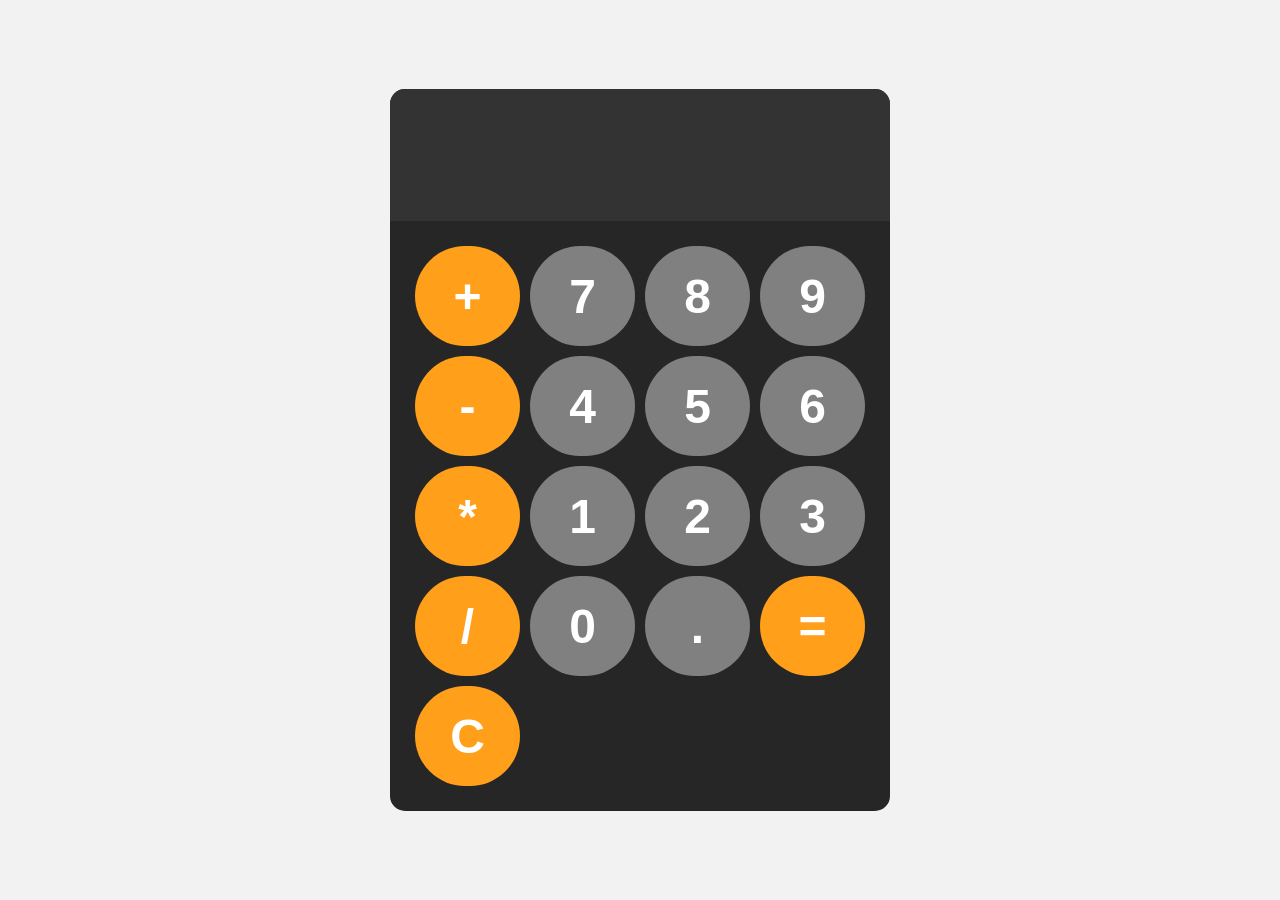
<file: web-design/calculator-app/index.html>
<!-- an index file that contains the core structure and content for the web-page -->

<!DOCTYPE html> <!-- tells the browser that the file uses modern HTML5 -->

<html lang="en"> <!-- specifies the language of the document -->

<head> <!-- stored information about the web-page that is not displayed on the web-page -->

    <meta charset="UTF-8"> <!-- tells the web-page to use UTF-8 encoding supporting letters, numbers, symbols, emojis, and characters from different languages -->

    <meta name="viewport" content="width=device-width, initial-scale=1.0"> <!-- helps the web-page display properly on different devices -->

    <title>Document</title> <!-- controls the title of the web-page displayed in the browser tab -->

    <link rel="stylesheet" href="styles.css"> <!-- links the stylesheet to the web-page -->

</head>

<body> <!-- contains everything that is displayed on the web-page -->

    <!-- the body uses div elements which are general-purpose grouping elements for styling web-pages -->

    <div id="calculator"> <!-- div element for the calculator container -->

        <input id="display" readonly> <!-- creates the screen of the calculator where numbers and results are displayed -->

        <div id="keys"> <!-- div element for the styling of the calculator buttons -->

            <!-- the buttons use onclick events to append values to the display -->

            <!-- the operator-btn class is used for styling operator buttons -->

            <button onclick="appendToDisplay('+')" class="operator-btn">+</button>
            <button onclick="appendToDisplay('7')">7</button>
            <button onclick="appendToDisplay('8')">8</button>
            <button onclick="appendToDisplay('9')">9</button>
            <button onclick="appendToDisplay('-')" class="operator-btn">-</button>
            <button onclick="appendToDisplay('4')">4</button>
            <button onclick="appendToDisplay('5')">5</button>
            <button onclick="appendToDisplay('6')">6</button>
            <button onclick="appendToDisplay('*')" class="operator-btn" >*</button>
            <button onclick="appendToDisplay('1')">1</button>
            <button onclick="appendToDisplay('2')">2</button>
            <button onclick="appendToDisplay('3')">3</button>
            <button onclick="appendToDisplay('/')" class="operator-btn">/</button>
            <button onclick="appendToDisplay('0')">0</button>
            <button onclick="appendToDisplay('.')">.</button>
            <button onclick="calculate()" class="operator-btn">=</button>
            <button onclick="clearDisplay()" class="operator-btn">C</button>

        </div>

    </div>

    <script src="index.js"></script>

     <!-- the script tag is used to link the JavaScript file to the web-page -->

</body>

</html>
</file>
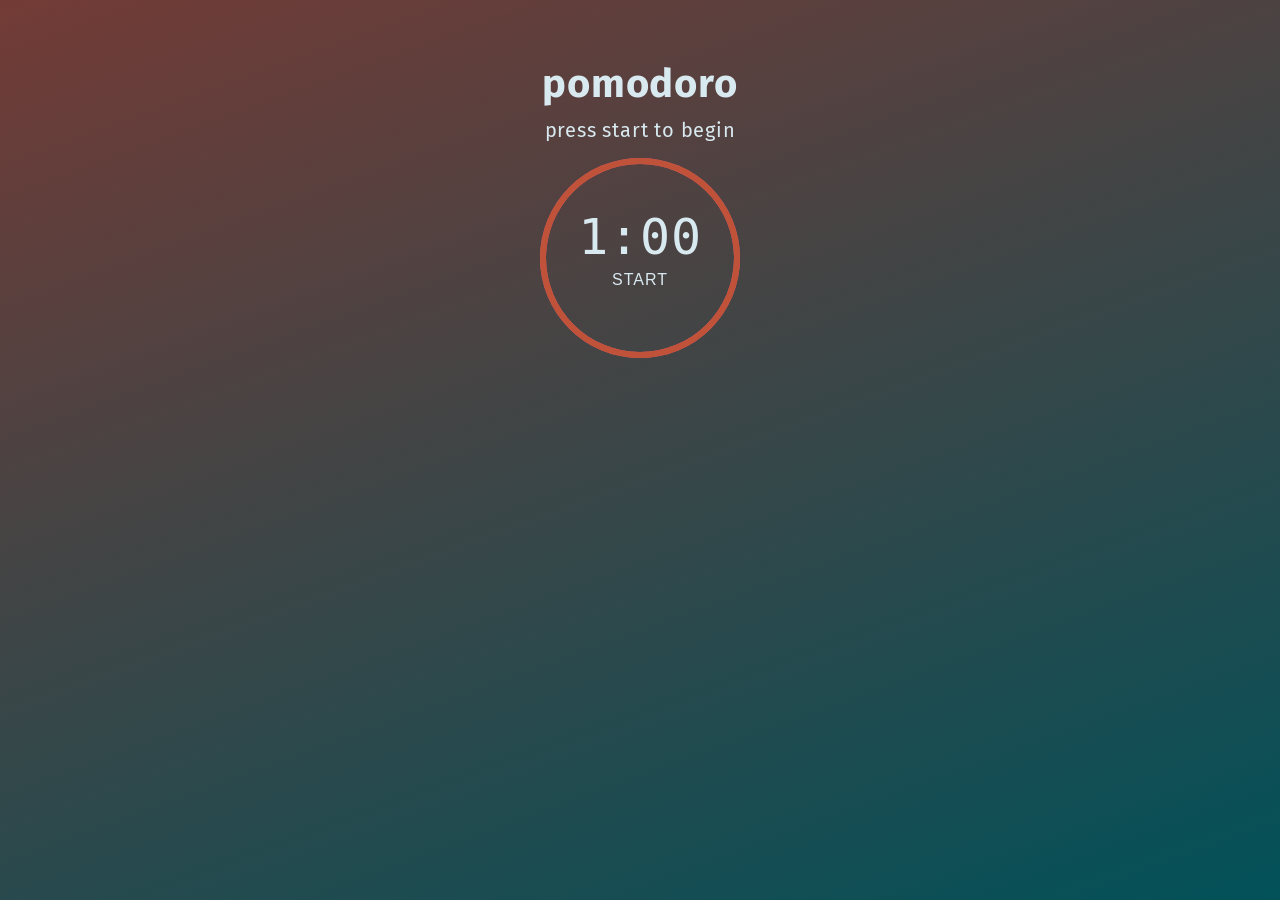
<file: web-design/pomodoro-app/index.html>
<!DOCTYPE html>

<html lang="en">

    <head>

        <link rel="preconnect" href="https://fonts.googleapis.com" />

        <link rel="preconnect" href="https://fonts.gstatic.com" crossorigin />
        
        <link
            href="https://fonts.googleapis.com/css2?family=EB+Garamond:wght@400;500;600;700&family=Fira+Sans:wght@400;500;600;700&display=swap"
            rel="stylesheet"
        />

        <link rel="stylesheet" href="styles.css" />

        <title>Pomodoro App</title>

    </head>

  <body>

    <div class="app-container">

    <h1>pomodoro</h1>

    <div class="app-message">press start to begin</div>

    <div class="app-circle">

        <div class="circle-shape">

            <div class="semi-circle right-side circle-mask"></div>

            <div class="semi-circle right-side circle"></div>

            <div class="semi-circle left-side circle-mask"></div>

            <div class="semi-circle left-side circle"></div>

        </div>

        <div class="app-counter-box">

            <p><span class="minutes">1</span>:<span class="seconds">00</span></p>

        </div>
        
        <button class="btn-start">start</button>

    </div>

    </div>

  </body>

  <script src="index.js"></script>

</html>
</file>
<file: web-design/calculator-app/styles.css>
/*
style file, it contains the styling rules for the webpage and influences the visual representation and layout of the elements defined in the HTML file.
*/ 

body{ /* selects elements by their body html tag */
    margin: 0;
    display: flex; 
    justify-content: center; 
    align-items: center;
    height: 100vh; 
     background-color: hsl(0, 0%, 95%);
}

#calculator{ /* selects elements by their calculator id */
    font-family: 'Arial', sans-serif;
    background-color: hsl(0, 0%, 15%);
    border-radius: 15px;
    max-width: 500px; 
    overflow: hidden;
}

#display{ /* selects elements by their display id */
    width: 100%;
    padding: 20px; 
    font-size: 5rem; 
    text-align: left; 
    border: none; 
    background-color: hsl(0, 0%, 20%);
    color: white; 

}

#keys{ /* selects elements by their keys id */
    display: grid;
    grid-template-columns: repeat(4, 1fr);
    gap: 10px;
    padding: 25px; 
}

button{ /* selects elements by their button html tag */
    width: 100%;
    height: 100px;
    border-radius: 50px;
    border: none;
    background-color:gray;
    color: white;
    font-size: 3rem; 
    font-weight: bold;
    cursor: pointer;
}

.operator-btn{ /* selects elements by their operator-btn class */
    background-color: hsl(35, 100%, 55%);
}


button:hover{
    background-color: hsl(0, 0%, 40%);
}
button:active{
    background-color: hsl(0, 0%, 50%);
}

.operator-btn:hover{
    background-color: hsl(35, 100%, 65%);
}
.operator-btn:active{
    background-color: hsl(35, 100%, 70%);
}

/* :hover - changes the color of buttons when hovering over them & :active - changes the color of buttons when they're pressed. */
</file>
<file: web-design/pomodoro-app/styles.css>
html {
  font-family: "Fira Sans", sans-serif;
  font-size: 20px;
  letter-spacing: 0.8px;
  min-height: 100vh;
  color: #d8e9ef;
  background-image: linear-gradient(-20deg, #025159 0%, #733b36 100%);
  background-size: cover;
}

h1 {
  margin: 0 auto 10px auto;
  color: #d8e9ef;
}

p {
  margin: 0;
}

.app-message {
  height: 20px;
  margin: 10px auto 20px auto;
}

.app-container {
  width: 250px;
  height: 420px;
  margin: 40px auto;
  text-align: center;
  border-radius: 5px;
  padding: 20px;
}

.app-circle {
  position: relative;
  margin: 0 auto;
  width: 200px;
  height: 200px;
}

.circle-shape {
  pointer-events: none;
}

.semi-circle {
  position: absolute;
  width: 100px;
  height: 200px;
  box-sizing: border-box;
  border: solid 6px;
}

.left-side {
  top: 0;
  left: 0;
  transform-origin: right center;
  transform: rotate(0deg);
  border-top-left-radius: 100px;
  border-bottom-left-radius: 100px;
  border-right: none;
  z-index: 1;
}

.right-side {
  top: 0;
  left: 100px;
  transform-origin: left center;
  transform: rotate(0deg);
  border-top-right-radius: 100px;
  border-bottom-right-radius: 100px;
  border-left: none;
}

.circle {
  border-color: #bf5239;
}

.circle-mask {
  border-color: #e85a71;
}

.app-counter-box {
  font-family: "Droid Sans Mono", monospace;
  font-size: 250%;
  position: relative;
  top: 50px;
  color: #d8e9ef;
}

button {
  position: relative;
  top: 50px;
  font-size: 80%;
  text-transform: uppercase;
  letter-spacing: 1px;
  border: none;
  background: none;
  outline: none;
  color: #d8e9ef;
}

button:hover {
  color: #90c0d1;
}
</file>
